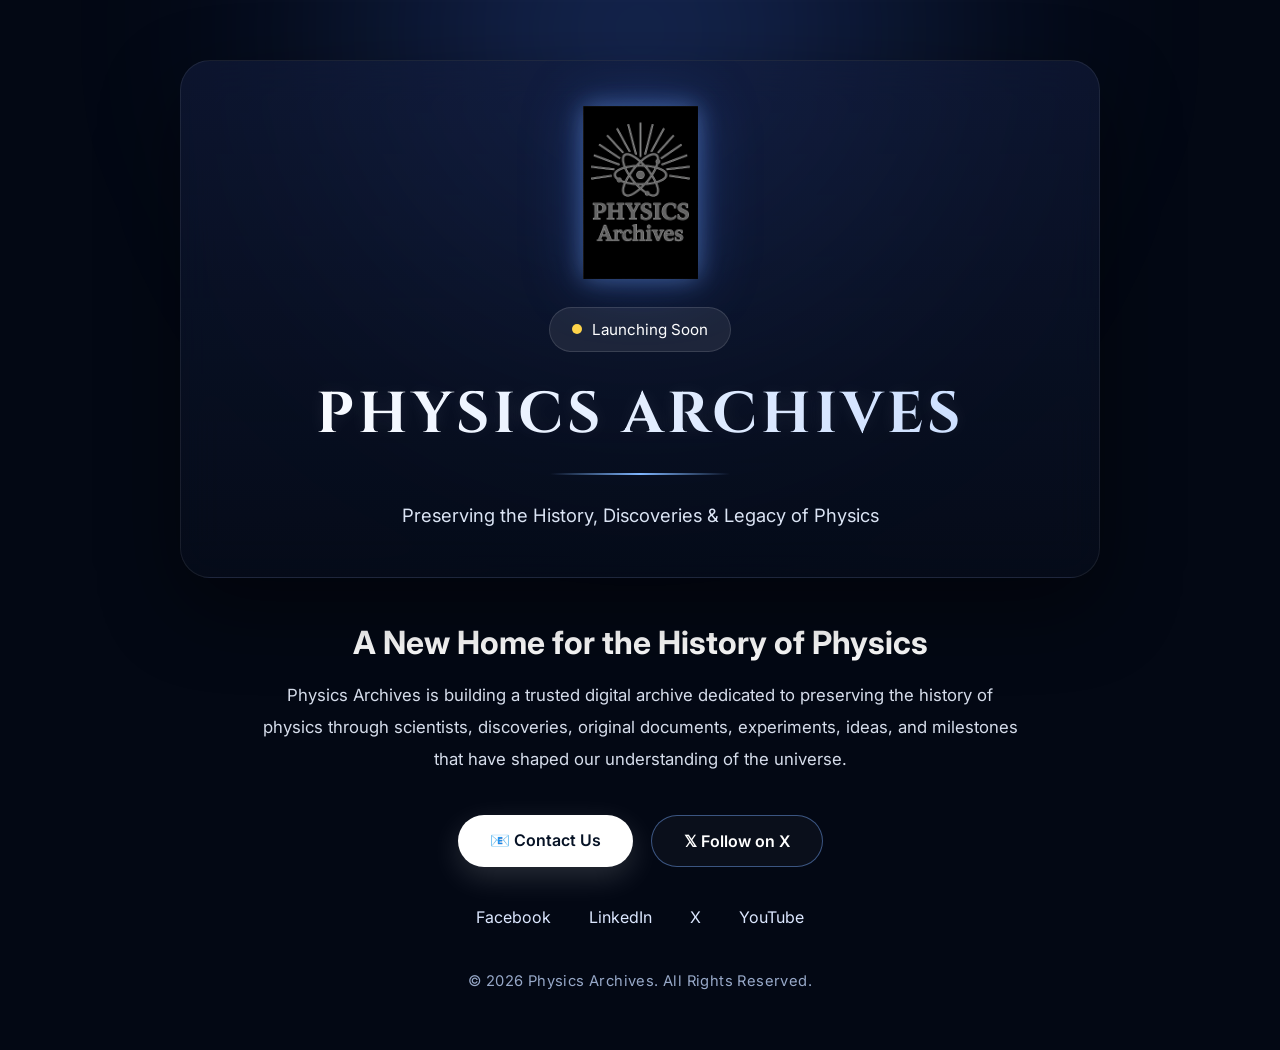
<file: index.html>
<!DOCTYPE html>
<html lang="en">

<head>

<meta charset="UTF-8">

<meta name="viewport" content="width=device-width, initial-scale=1.0">

<title>Physics Archives</title>

<meta name="description"
content="Preserving the History, Discoveries & Legacy of Physics.">

<link rel="icon"
type="image/png"
href="assets/images/logo.png">

<link rel="preconnect"
href="https://fonts.googleapis.com">

<link rel="preconnect"
href="https://fonts.gstatic.com"
crossorigin>

<link href="https://fonts.googleapis.com/css2?family=Cinzel:wght@600;700&family=Inter:wght@300;400;500;600&display=swap"
rel="stylesheet">

<style>
/* ---------- RESET ---------- */

*{
margin:0;
padding:0;
box-sizing:border-box;
}

html{
scroll-behavior:smooth;
}

body{
    font-family:'Inter',sans-serif;
    background:#030814;
    color:#fff;
    overflow-x:hidden;
    overflow-y:auto;
}

/* ---------- BACKGROUND ---------- */

.background{
    z-index:-2;
}

#stars{
    position:fixed;
    top:0;
    left:0;
    width:100%;
    height:100%;
    z-index:-1;
}

.background::before{

content:"";

position:absolute;

left:50%;
top:-420px;

transform:translateX(-50%);

width:900px;
height:900px;

border-radius:50%;

background:

radial-gradient(circle,
rgba(75,125,255,.30),
transparent 70%);

filter:blur(90px);

animation:nebula 16s ease-in-out infinite;

}

@keyframes nebula{

0%,100%{

transform:
translateX(-50%)
scale(1);

}

50%{

transform:
translateX(-50%)
scale(1.18);

}

}

#stars{

position:fixed;
top:0;
left:0;

width:100%;
height:100%;

z-index:-2;

}

/* ---------- CONTAINER ---------- */

.container{

min-height:100vh;

display:flex;

flex-direction:column;

justify-content:flex-start;

align-items:center;

padding:60px 40px;

}

/* ---------- HERO CARD ---------- */

header{

width:min(920px,95%);

text-align:center;

padding:45px 40px;

border-radius:30px;

background:linear-gradient(
180deg,
rgba(18,28,60,.62),
rgba(8,15,30,.52)
);

backdrop-filter:blur(20px);

border:1px solid rgba(255,255,255,.08);

box-shadow:
0 30px 80px rgba(0,0,0,.45);

transition:.4s;

animation:fadeHero 1s ease;

}

header:hover{

transform:translateY(-6px);

box-shadow:
0 35px 100px rgba(70,120,255,.18);

}

@keyframes fadeHero{

from{

opacity:0;

transform:

translateY(30px);

}

to{

opacity:1;

transform:

translateY(0);

}

}

/* ---------- LOGO ---------- */

.logo{

width:115px;

display:block;

margin:auto;

filter:

drop-shadow(0 0 12px rgba(120,170,255,.45))
drop-shadow(0 0 28px rgba(60,120,255,.25));

animation:floatLogo 6s ease-in-out infinite;

}

@keyframes floatLogo{

0%,100%{

transform:translateY(0);

}

50%{

transform:translateY(-8px);

}

}

/* ---------- BADGE ---------- */

.badge{

display:inline-flex;

align-items:center;

gap:10px;

margin:28px auto;

padding:12px 22px;

border-radius:999px;

background:

rgba(255,255,255,.08);

border:

1px solid rgba(255,255,255,.12);

font-size:.95rem;

}

.dot{

width:10px;
height:10px;

border-radius:50%;

background:#ffd54a;

animation:pulse 1.6s infinite;

}

@keyframes pulse{

50%{

transform:scale(1.5);

opacity:.5;

}

}

/* ---------- TITLE ---------- */

h1{

font-family:'Cinzel',serif;

font-size:3.6rem;

letter-spacing:4px;

line-height:1.2;

background:linear-gradient(
90deg,
#ffffff,
#c7dcff,
#ffffff
);

background-size:200% auto;

-webkit-background-clip:text;
background-clip:text;

-webkit-text-fill-color:transparent;

animation:titleGlow 6s linear infinite;

text-shadow:0 0 18px rgba(255,255,255,.08);

}

@keyframes titleGlow{

to{

background-position:200% center;

}
}

.divider{

width:180px;
height:2px;

margin:24px auto;

background:

linear-gradient(
90deg,
transparent,
#7fb6ff,
transparent);

}

.tagline{

font-size:1.15rem;

line-height:1.8;

color:#dbe4f4;

max-width:700px;

margin:auto;

}

/* ---------- CONTENT ---------- */

.hero{

margin-top:45px;

text-align:center;

max-width:760px;

}

.hero h2{

font-size:2rem;

margin-bottom:18px;

}

.hero p{

line-height:1.9;

font-size:1.05rem;

color:#d6ddeb;

}

/* ---------- BUTTONS ---------- */

.buttons{

display:flex;

justify-content:center;

gap:18px;

flex-wrap:wrap;

margin:40px 0;

}

.btn{

padding:15px 32px;

border-radius:999px;

text-decoration:none;

font-weight:600;

transition:.35s;

position:relative;

overflow:hidden;

}

.btn:hover{

transform:translateY(-4px) scale(1.03);

}

.primary{

background:white;

color:#061225;

box-shadow:0 10px 30px rgba(255,255,255,.15);

}

.primary:hover{

box-shadow:
0 18px 45px rgba(255,255,255,.28);

}

.secondary{

border:1px solid rgba(120,170,255,.45);

color:white;

background:rgba(255,255,255,.03);

}

.secondary:hover{

background:rgba(90,140,255,.15);

box-shadow:
0 12px 35px rgba(80,130,255,.22);

}

/* ---------- SOCIAL ---------- */

.social a{

color:#dce7ff;

text-decoration:none;

padding:10px 16px;

border-radius:30px;

transition:.3s;

border:1px solid transparent;

}

.social a:hover{

background:rgba(255,255,255,.06);

border-color:rgba(120,170,255,.25);

transform:translateY(-2px);

}

/* ---------- FOOTER ---------- */

footer{

margin-top:45px;

font-size:.92rem;

color:#97a8c8;

letter-spacing:.4px;

text-align:center;

}

/* ---------- MOBILE ---------- */

@media(max-width:768px){

body{

overflow:auto;

}

.container{

padding:25px;

}

header{

padding:35px 22px;

}

.logo{

width:90px;

}

h1{

font-size:2.3rem;

letter-spacing:2px;

}

.tagline{

font-size:1rem;

}

.hero{

margin-top:35px;

}

.hero h2{

font-size:1.6rem;

}

.hero p{

font-size:.98rem;

line-height:1.8;

}

.buttons{

flex-direction:column;

align-items:center;

}

.btn{

width:100%;

max-width:320px;

text-align:center;

}

.social{

gap:12px;

}

}
</style>

</head>

<body>

<div class="background"></div>

<canvas id="stars"></canvas>

<div class="shooting-star"></div>
<div class="shooting-star"></div>
<div class="shooting-star"></div>

<div class="container">

<header>

<img
src="assets/images/logo.png"
class="logo"
alt="Physics Archives Logo">

<div class="badge">

<span class="dot"></span>

Launching Soon

</div>

<h1>

PHYSICS ARCHIVES

</h1>

<div class="divider"></div>

<p class="tagline">

Preserving the History, Discoveries & Legacy of Physics

</p>

</header>

<section class="hero">

<h2>

A New Home for the History of Physics

</h2>

<p>

Physics Archives is building a trusted digital archive dedicated to preserving the history of physics through scientists, discoveries, original documents, experiments, ideas, and milestones that have shaped our understanding of the universe.

</p>

<div class="buttons">

<a
href="mailto:physicsarchives@outlook.com"
class="btn primary">

📧 Contact Us

</a>

<a
href="https://x.com/PhysicsArchives"
target="_blank"
class="btn secondary">

𝕏 Follow on X

</a>

</div>

<div class="social">

<a
href="https://facebook.com/physicsarchives"
target="_blank">

Facebook

</a>

<a
href="https://linkedin.com/company/physicsarchives"
target="_blank">

LinkedIn

</a>

<a
href="https://x.com/PhysicsArchives"
target="_blank">

X

</a>

<a
href="https://youtube.com/@PhysicsArchives"
target="_blank">

YouTube

</a>

</div>

</section>

<footer>

© 2026 Physics Archives. All Rights Reserved.

</footer>

</div>

<script>

const canvas = document.getElementById("stars");
const ctx = canvas.getContext("2d");

let stars = [];

function resizeCanvas() {
    canvas.width = window.innerWidth;
    canvas.height = window.innerHeight;
}

resizeCanvas();
window.addEventListener("resize", resizeCanvas);

class Star {

    constructor() {

        this.reset();

    }

    reset() {

        this.x = Math.random() * canvas.width;
        this.y = Math.random() * canvas.height;

        this.radius = Math.random() * 2.5 + 1;

        this.alpha = Math.random();

        this.speed = Math.random() * 0.015 + 0.003;

    }

    draw() {

        ctx.beginPath();

        ctx.arc(
            this.x,
            this.y,
            this.radius,
            0,
            Math.PI * 2
        );

        ctx.fillStyle =
`rgba(255,255,255,0.95)`;

        ctx.fill();

    }

    update() {

        this.alpha += this.speed;

        if (this.alpha >= 1 || this.alpha <= 0.2) {

            this.speed *= -1;

        }

    }

}

for (let i = 0; i < 220; i++) {

    stars.push(new Star());

}

function animate() {

    ctx.clearRect(
        0,
        0,
        canvas.width,
        canvas.height
    );

    stars.forEach(star => {

        star.update();

        star.draw();

    });

    requestAnimationFrame(animate);

}

animate();
</file>
